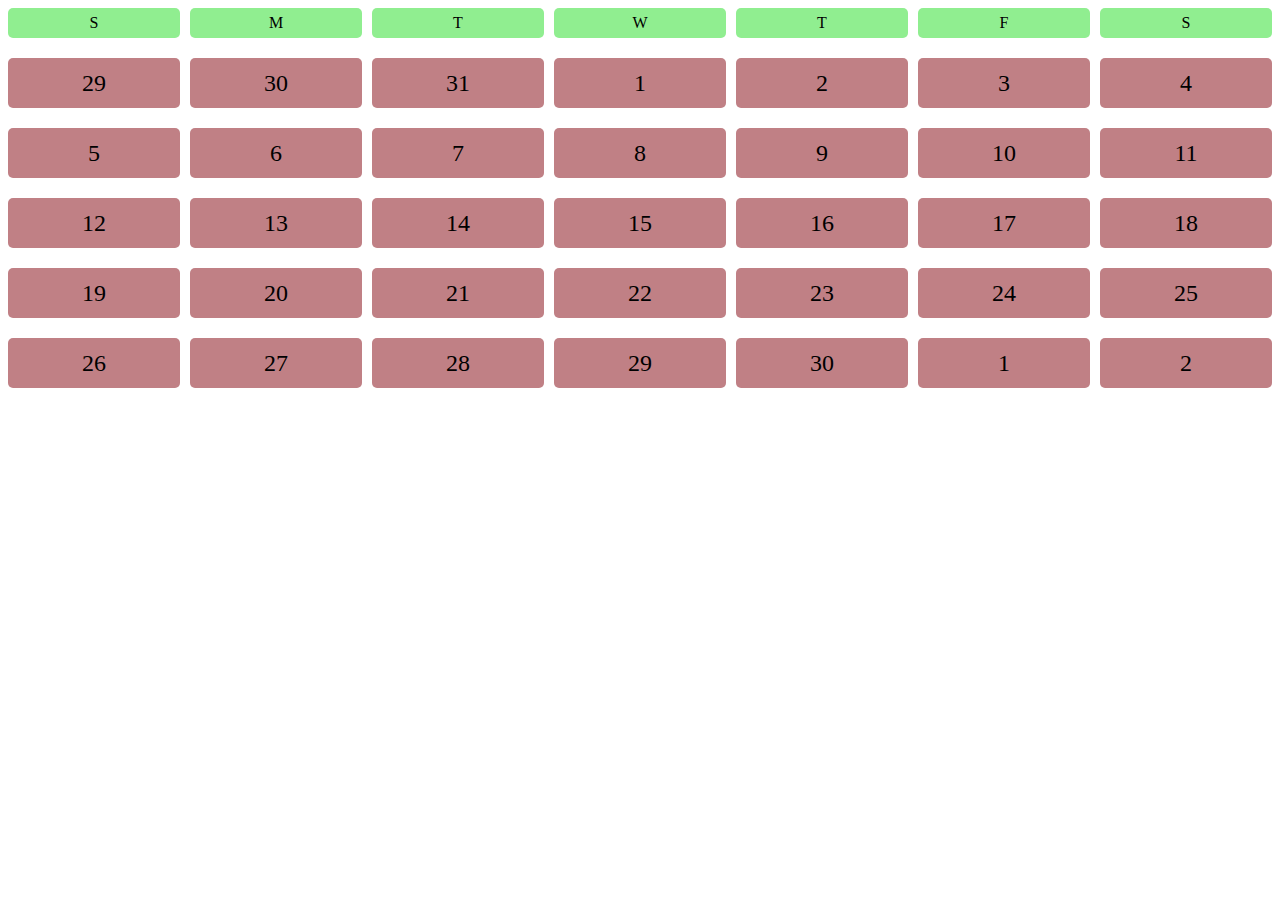
<file: calendar.html>
<!DOCTYPE html>
<html lang="en">

<head>
    <meta charset="UTF-8">
    <meta name="viewport" content="width=device-width, initial-scale=1.0">
    <title>Calendar</title>
    <style>
        .calendar {
            display: grid;
            grid-template-columns: repeat(7, 1fr);
            grid-template-rows: 30px repeat(5, 50px);
            row-gap: 20px;
            column-gap: 10px;
        }

        .date,
        .day {
            background-color: rgb(192, 128, 133);
            border-radius: 5px;
            display: flex;
            justify-content: center;
            align-items: center;
            font-size: 1.5em;
        }

        .day {
            background-color: lightgreen;
            font-size: 1em;
        }
    </style>
</head>

<body>
    <div class="calendar">
        <div class="day">S</div>
        <div class="day">M</div>
        <div class="day">T</div>
        <div class="day">W</div>
        <div class="day">T</div>
        <div class="day">F</div>
        <div class="day">S</div>
        <div class="date">29</div>
        <div class="date">30</div>
        <div class="date">31</div>
        <div class="date">1</div>
        <div class="date">2</div>
        <div class="date">3</div>
        <div class="date">4</div>
        <div class="date">5</div>
        <div class="date">6</div>
        <div class="date">7</div>
        <div class="date">8</div>
        <div class="date">9</div>
        <div class="date">10</div>
        <div class="date">11</div>
        <div class="date">12</div>
        <div class="date">13</div>
        <div class="date">14</div>
        <div class="date">15</div>
        <div class="date">16</div>
        <div class="date">17</div>
        <div class="date">18</div>
        <div class="date">19</div>
        <div class="date">20</div>
        <div class="date">21</div>
        <div class="date">22</div>
        <div class="date">23</div>
        <div class="date">24</div>
        <div class="date">25</div>
        <div class="date">26</div>
        <div class="date">27</div>
        <div class="date">28</div>
        <div class="date">29</div>
        <div class="date">30</div>
        <div class="date">1</div>
        <div class="date">2</div>
    </div>
</body>

</html>
</file>
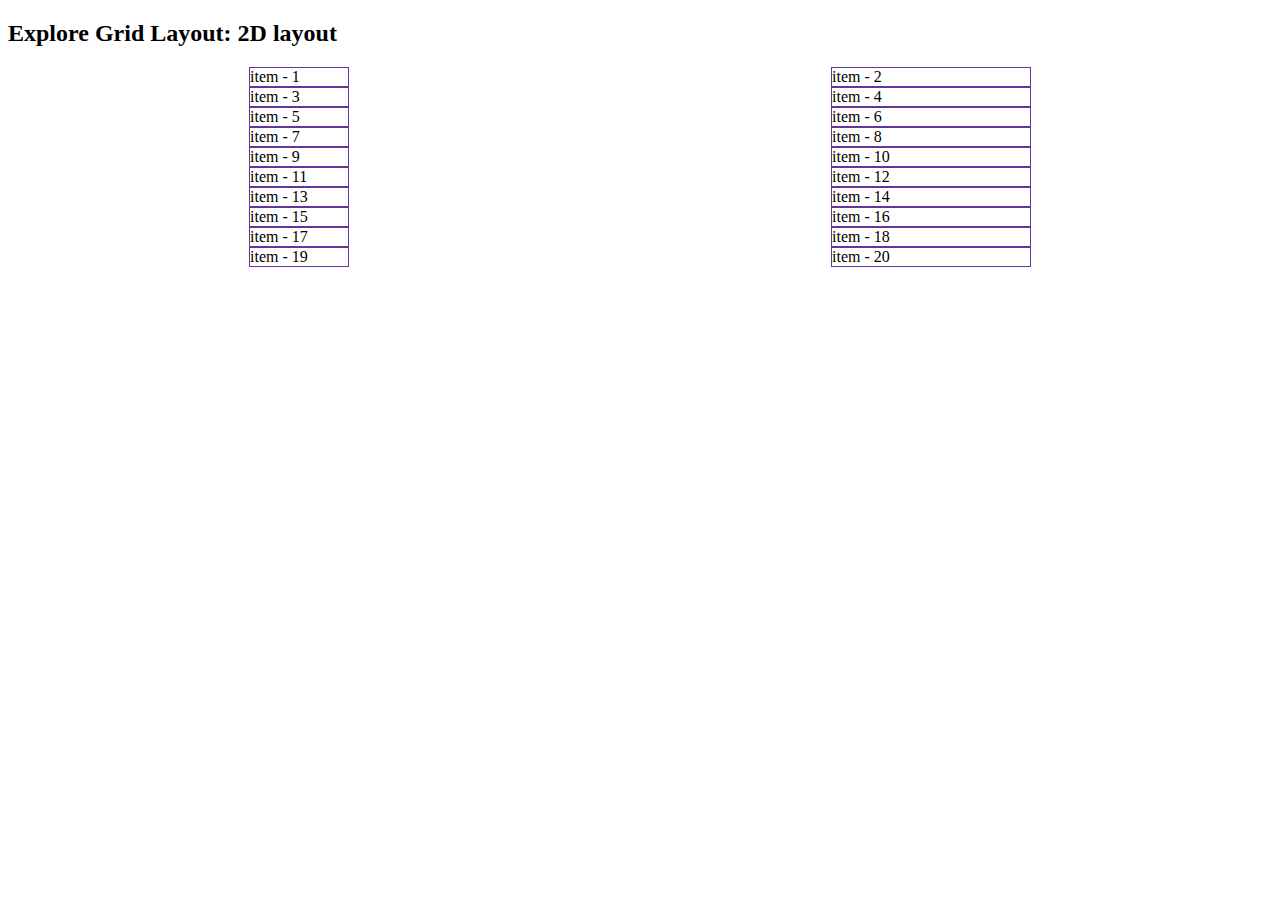
<file: grid.html>
<!DOCTYPE html>
<html lang="en">

<head>
    <meta charset="UTF-8">
    <meta name="viewport" content="width=device-width, initial-scale=1.0">
    <title>Grid Layout</title>

    <style>
        .container {
            display: grid;
            /* grid-template-columns: 200px 300px 200px 200px 100px; */
            /* grid-template-columns: repeat(2, 100px) 200px 150px; */
            /* grid-template-columns: repeat(4, 1fr) 2fr; */
            /* grid-template-columns: 100px 200px auto; */
            grid-template-columns: 100px 200px;
            justify-content: space-around
        }

        .item {
            border: 1px solid rebeccapurple;
        }
    </style>
</head>

<body>
    <h2>Explore Grid Layout: 2D layout</h2>

    <div class="container">
        <div class="item">item - 1</div>
        <div class="item">item - 2</div>
        <div class="item">item - 3</div>
        <div class="item">item - 4</div>
        <div class="item">item - 5</div>
        <div class="item">item - 6</div>
        <div class="item">item - 7</div>
        <div class="item">item - 8</div>
        <div class="item">item - 9</div>
        <div class="item">item - 10</div>
        <div class="item">item - 11</div>
        <div class="item">item - 12</div>
        <div class="item">item - 13</div>
        <div class="item">item - 14</div>
        <div class="item">item - 15</div>
        <div class="item">item - 16</div>
        <div class="item">item - 17</div>
        <div class="item">item - 18</div>
        <div class="item">item - 19</div>
        <div class="item">item - 20</div>
    </div>
</body>

</html>
</file>
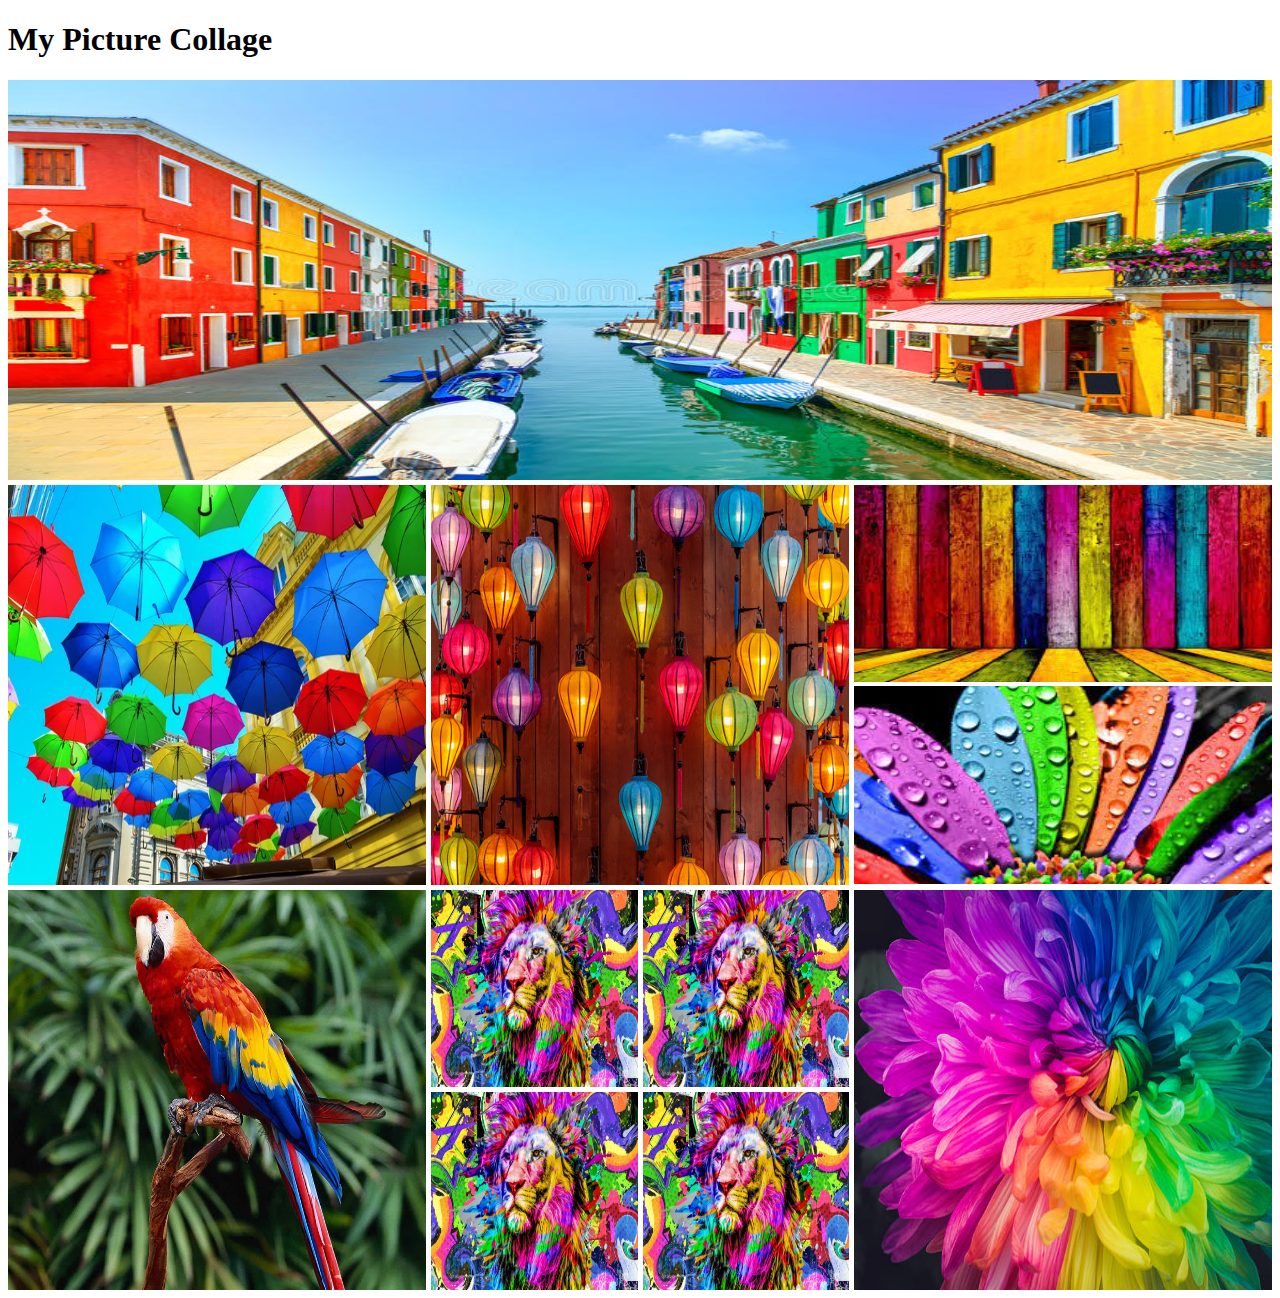
<file: simple-responsive-examples/collage.html>
<!DOCTYPE html>
<html lang="en">

<head>
    <meta charset="UTF-8">
    <meta name="viewport" content="width=device-width, initial-scale=1.0">
    <title>Picture Collage</title>
    <link rel="stylesheet" href="styles/collage.css">
</head>

<body>
    <header>
        <h1>My Picture Collage</h1>
    </header>
    <main>
        <section>
            <div class="row">
                <img src="images/A.jpg" alt="">
            </div>
            <div class="row">
                <div>
                    <img src="images/B.jpg" alt="">
                </div>
                <div>
                    <img src="images/C.jpg" alt="">
                </div>
                <div class="vertical-collage">
                    <img src="images/D.jpg" alt="">
                    <img src="images/E.jpg" alt="">
                </div>
            </div>
            <div class="row">
                <div>
                    <img src="images/F.jpg" alt="">
                </div>
                <div class="square-collage">
                    <img src="images/G.jpg" alt="">
                    <img src="images/G.jpg" alt="">
                    <img src="images/G.jpg" alt="">
                    <img src="images/G.jpg" alt="">
                </div>
                <div>
                    <img src="images/H.jpg" alt="">
                </div>
            </div>
        </section>
    </main>
</body>

</html>
</file>
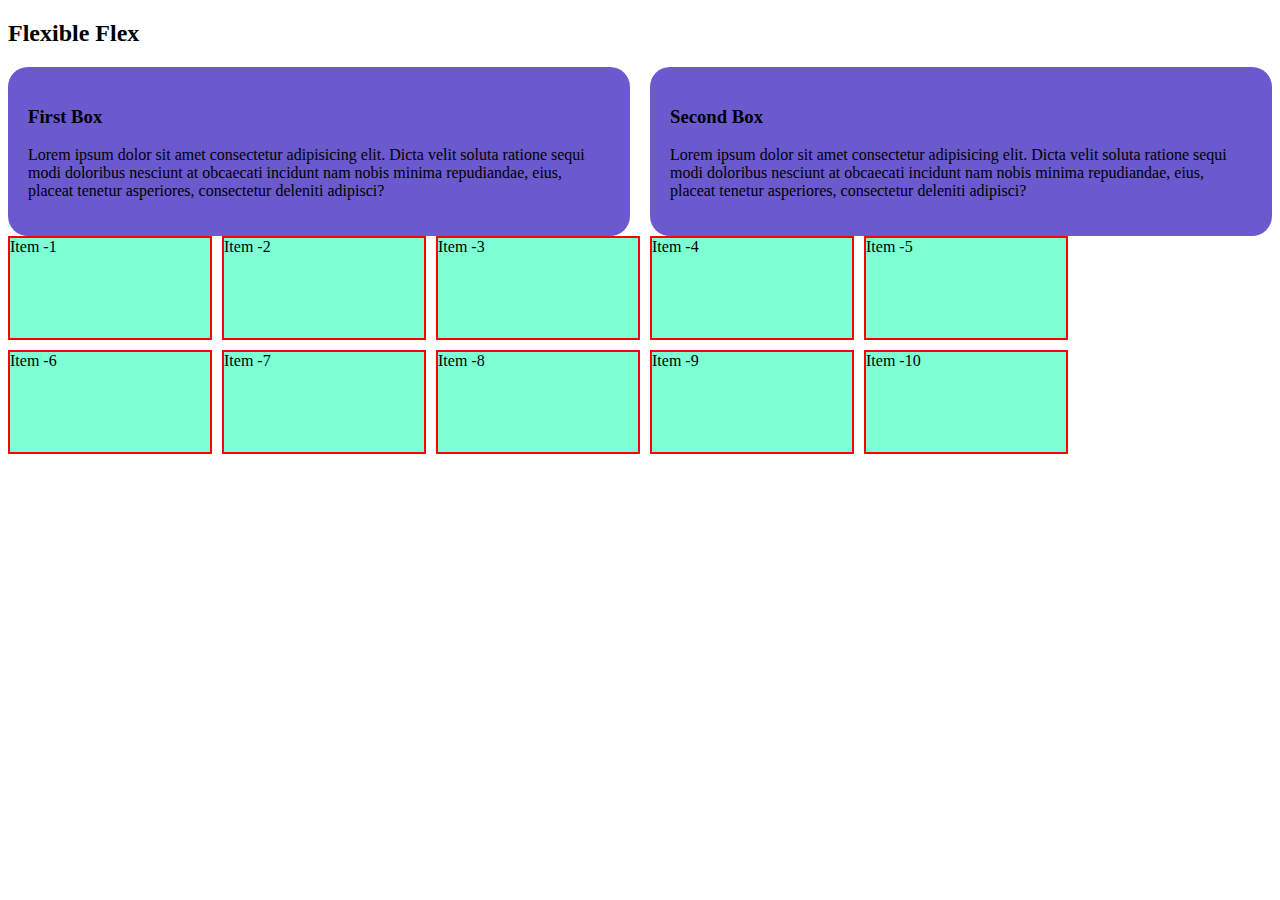
<file: simple-responsive-examples/flex.html>
<!DOCTYPE html>
<html lang="en">
<head>
    <meta charset="UTF-8">
    <meta name="viewport" content="width=device-width, initial-scale=1.0">
    <title>Responsive Flex</title>
    <style>
        .container{
            display: flex;
            gap: 20px;
        }
        .box{
            background-color: slateblue;
            padding: 20px;
            border-radius: 20px;
        }
        .container2{
            display: flex;
            flex-wrap: wrap;
            gap: 10px;
        }
        .item{
            width: 200px;
            height: 100px;
            background-color: aquamarine;
            border: 2px solid red;
        }
        @media screen and (max-width: 576px) {
            .container{
                flex-direction: column;
            }
        }
    </style>
</head>
<body>
    <h2>Flexible Flex</h2>
    <div class="container">
        <div class="box">
            <h3>First Box</h3>
            <p>Lorem ipsum dolor sit amet consectetur adipisicing elit. Dicta velit soluta ratione sequi modi doloribus nesciunt at obcaecati incidunt nam nobis minima repudiandae, eius, placeat tenetur asperiores, consectetur deleniti adipisci?</p>
        </div>
        <div class="box">
            <h3>Second Box</h3>
            <p>Lorem ipsum dolor sit amet consectetur adipisicing elit. Dicta velit soluta ratione sequi modi doloribus nesciunt at obcaecati incidunt nam nobis minima repudiandae, eius, placeat tenetur asperiores, consectetur deleniti adipisci?</p>
        </div>
    </div>
    <div class="container2">
        <div class="item">Item -1</div>
        <div class="item">Item -2</div>
        <div class="item">Item -3</div>
        <div class="item">Item -4</div>
        <div class="item">Item -5</div>
        <div class="item">Item -6</div>
        <div class="item">Item -7</div>
        <div class="item">Item -8</div>
        <div class="item">Item -9</div>
        <div class="item">Item -10</div>
    </div>
</body>
</html>
</file>
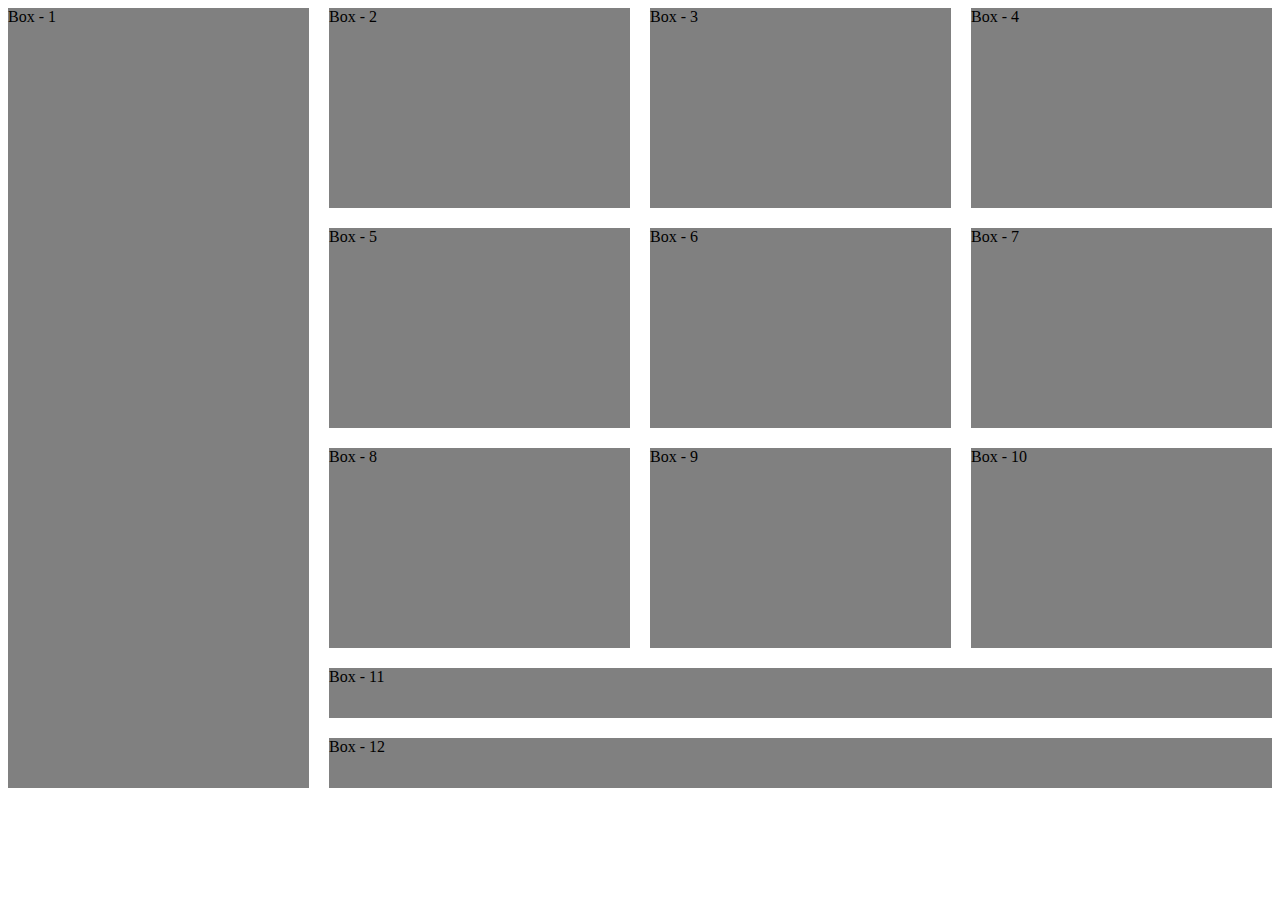
<file: simple-responsive-examples/grid.html>
<!DOCTYPE html>
<html lang="en">
<head>
    <meta charset="UTF-8">
    <meta name="viewport" content="width=device-width, initial-scale=1.0">
    <title>Document</title>
    <style>
        .container{
            display: grid;
            grid-template-columns: repeat(4, 1fr);
            grid-template-rows: repeat(3, 200px) 50px 50px;
            gap: 20px;
        }
        .box{
            background-color: gray;
            
        }
        #box-1{
            grid-row: span 5;
        }
        #box-11, #box-12{
            grid-column: span 3;
        }
    </style>
</head>
<body>
    <!-- .container>.box#box-$*12{Box - $} -->
    <div class="container">
        <div class="box" id="box-1">Box - 1</div>
        <div class="box" id="box-2">Box - 2</div>
        <div class="box" id="box-3">Box - 3</div>
        <div class="box" id="box-4">Box - 4</div>
        <div class="box" id="box-5">Box - 5</div>
        <div class="box" id="box-6">Box - 6</div>
        <div class="box" id="box-7">Box - 7</div>
        <div class="box" id="box-8">Box - 8</div>
        <div class="box" id="box-9">Box - 9</div>
        <div class="box" id="box-10">Box - 10</div>
        <div class="box" id="box-11">Box - 11</div>
        <div class="box" id="box-12">Box - 12</div>
    </div>
</body>
</html>
</file>
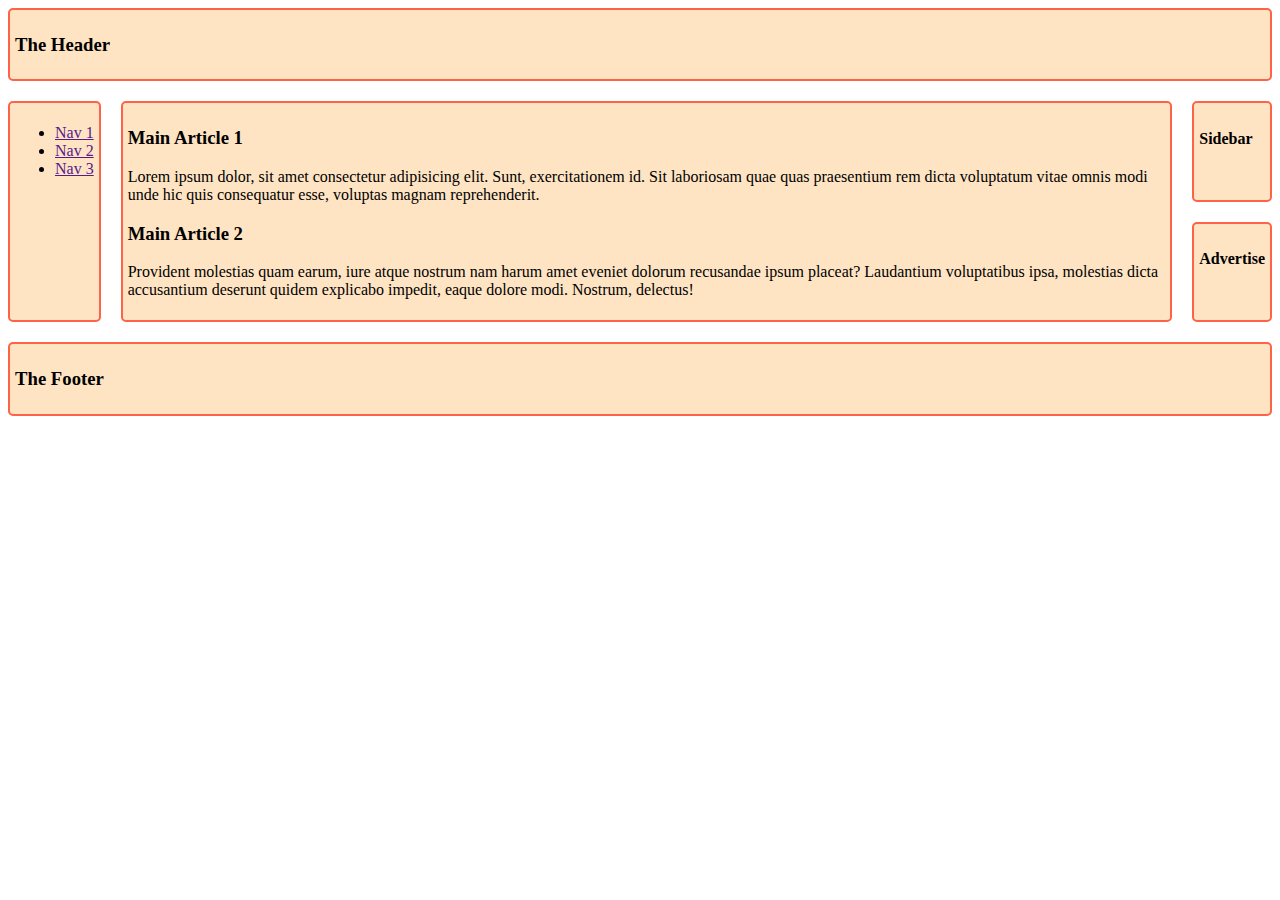
<file: simple-responsive-examples/layout.html>
<!DOCTYPE html>
<html lang="en">

<head>
    <meta charset="UTF-8">
    <meta name="viewport" content="width=device-width, initial-scale=1.0">
    <title>Grid Area Layout</title>
    <link rel="stylesheet" href="styles/layout.css">
</head>

<body class="container">
    <header class="header">
        <h3>The Header</h3>
    </header>
    <nav class="nav">
        <ul>
            <li><a href="">Nav 1</a></li>
            <li><a href="">Nav 2</a></li>
            <li><a href="">Nav 3</a></li>
        </ul>
    </nav>
    <main class="main">
        <!-- article*2>h3{Main Article $}+p>lorem -->
        <article>
            <h3>Main Article 1</h3>
            <p>Lorem ipsum dolor, sit amet consectetur adipisicing elit. Sunt, exercitationem id. Sit laboriosam quae
                quas praesentium rem dicta voluptatum vitae omnis modi unde hic quis consequatur esse, voluptas magnam
                reprehenderit.</p>
        </article>
        <article>
            <h3>Main Article 2</h3>
            <p>Provident molestias quam earum, iure atque nostrum nam harum amet eveniet dolorum recusandae ipsum
                placeat? Laudantium voluptatibus ipsa, molestias dicta accusantium deserunt quidem explicabo impedit,
                eaque dolore modi. Nostrum, delectus!</p>
        </article>
    </main>

    <div class="sidebar">
        <h4>Sidebar</h4>
    </div>
    <div class="advertise">
        <h4>Advertise</h4>
    </div>

    <footer class="footer">
        <h3>The Footer</h3>
    </footer>
</body>

</html>
</file>
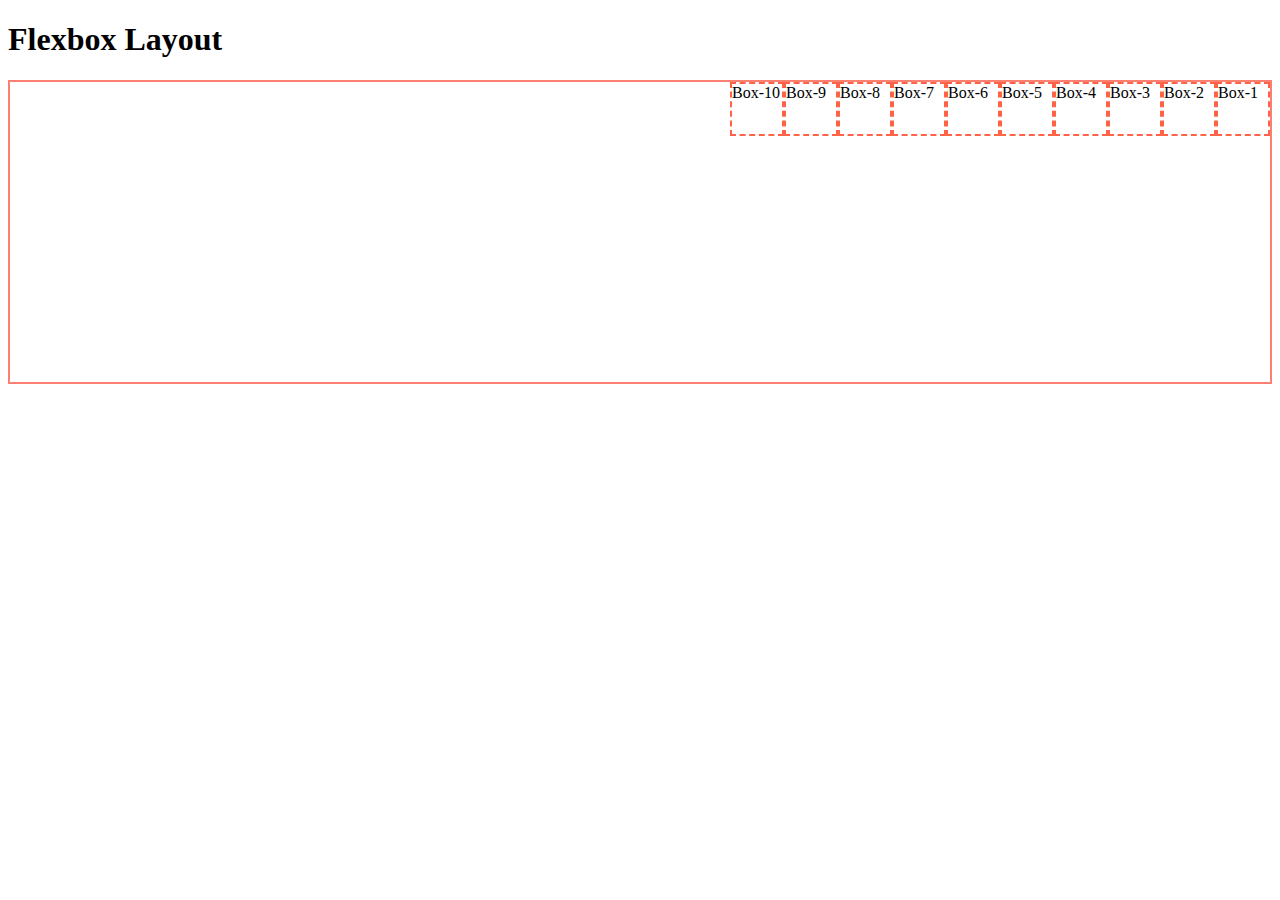
<file: simple-responsive-layout/flexbox.html>
<!DOCTYPE html>
<html lang="en">
<head>
    <meta charset="UTF-8">
    <meta name="viewport" content="width=device-width, initial-scale=1.0">
    <title>FlexBox</title>
    <style>
        .container{
            border: 2px solid salmon;
            display: flex; 
            flex-direction: row-reverse;
            height: 300px;
            flex-wrap: wrap;
        }
        .box{
            border: 2px dashed tomato;
            width: 50px;
            height: 50px;
        }
    </style>
</head>
<body>
    <h1>Flexbox Layout</h1>
    <div class="container">
        <div class="box">Box-1</div>
        <div class="box">Box-2</div>
        <div class="box">Box-3</div>
        <div class="box">Box-4</div>
        <div class="box">Box-5</div>
        <div class="box">Box-6</div>
        <div class="box">Box-7</div>
        <div class="box">Box-8</div>
        <div class="box">Box-9</div>
        <div class="box">Box-10</div>
    </div>
</body>
</html>
</file>
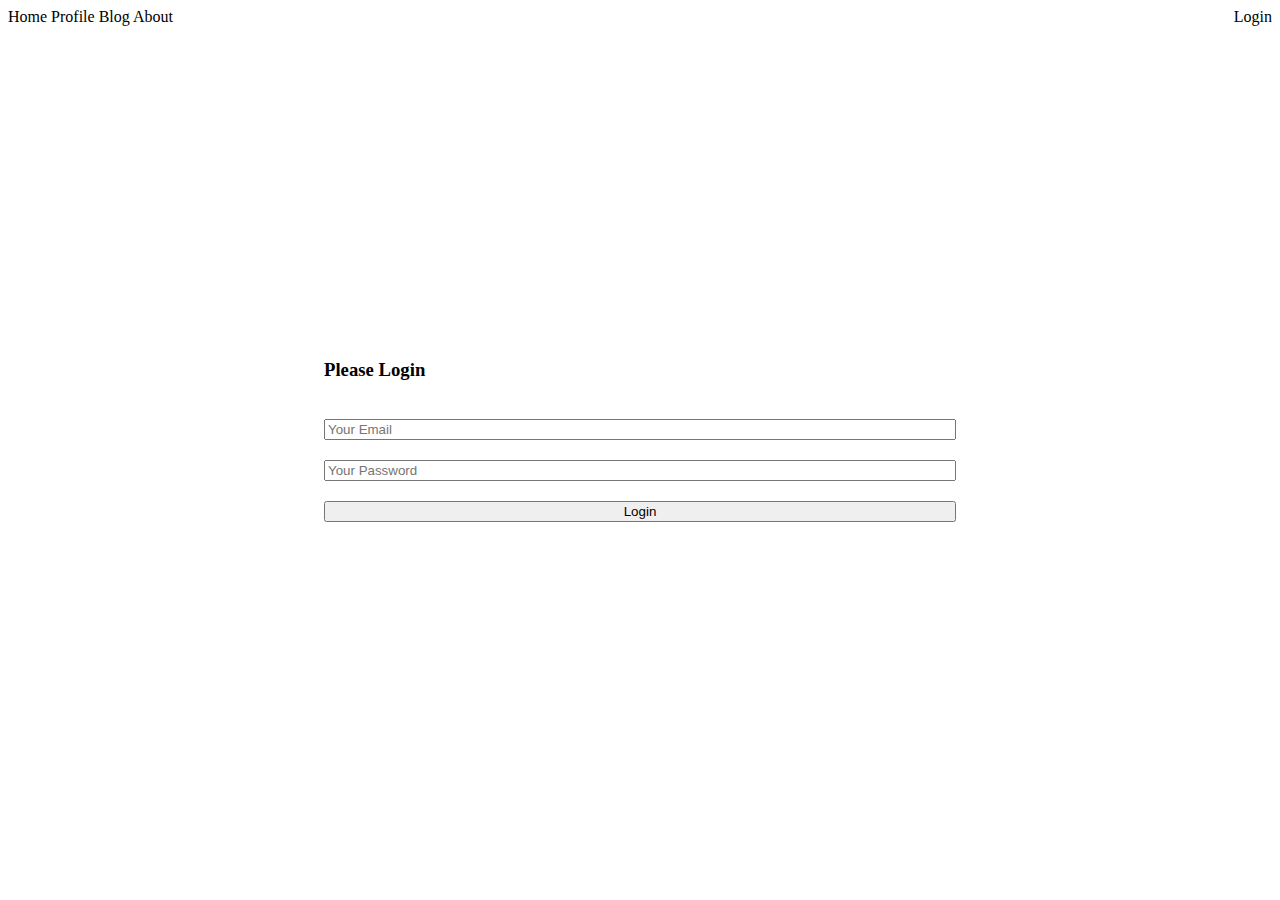
<file: simple-responsive-layout/form.html>
<!DOCTYPE html>
<html lang="en">

<head>
    <meta charset="UTF-8">
    <meta name="viewport" content="width=device-width, initial-scale=1.0">
    <title>Form</title>
    <style>
        nav {
            display: flex;
            justify-content: space-between;
        }

        nav a {
            text-decoration: none;
            color: black;
        }
        .login-form-container{
            display: flex;
            justify-content: center;
            align-items: center;
            height: 90vh;
            /* border: 1px solid red; */
        }
        .login-form{
            display: flex;
            flex-direction: column;
            justify-content: center;
            /* border: 2px solid blueviolet; */
            width: 50%;
        }
        .login-form input{
            margin-top: 20px;
        }
    </style>
</head>

<body>
    <nav>
        <div>
            <a href="">Home</a>
            <a href="">Profile</a>
            <a href="">Blog</a>
            <a href="">About</a>
        </div>
        <a href="">Login</a>
    </nav>

    <section class="login-form-container">
        <form class="login-form">
            <h3>Please Login</h3>
            <input type="email" name="" id="" placeholder="Your Email" required>
            <input type="password" name="" id="" placeholder="Your Password" required>
            <input type="submit" value="Login">
        </form>
    </section>
</body>

</html>
</file>
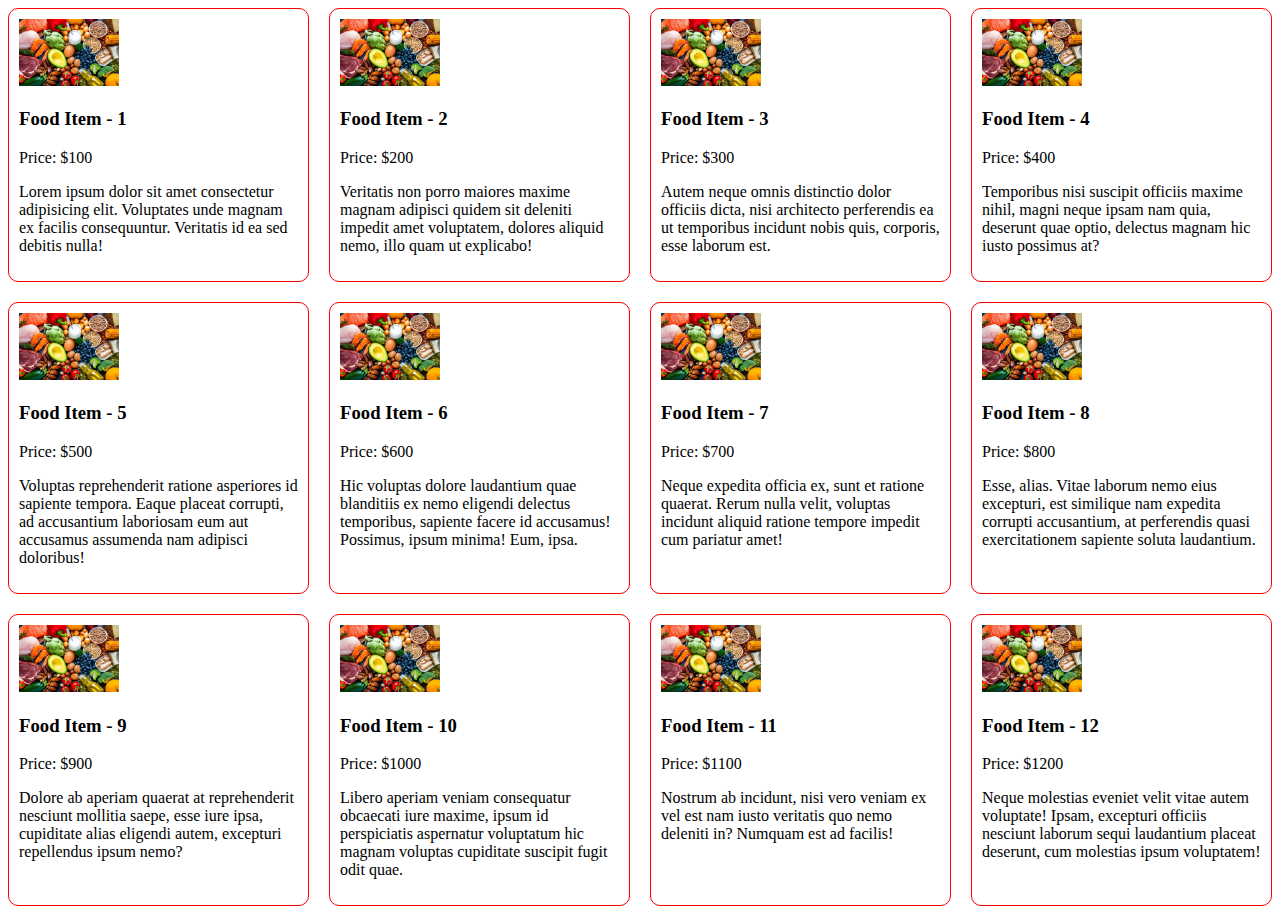
<file: simple-responsive-layout/media.html>
<!DOCTYPE html>
<html lang="en">
<head>
    <meta charset="UTF-8">
    <meta name="viewport" content="width=device-width, initial-scale=1.0">
    <title>Document</title>
    <style>
        .container{
            display: grid;
            grid-template-columns: repeat(4, 1fr);
            gap: 20px;
        }
        .food{
            border: 1px solid red;
            padding: 10px;
            border-radius: 10px;
        }
        .food img{
            width: 100px;
        }

        /* simple media query */
        @media screen and (max-width: 576px) {
            .container{
            grid-template-columns: repeat(1, 1fr);
            }
        }
    </style>
</head>
<body>
    <!-- .container>.food*12>img[src="images/food.jpg"]+h3{Food Item - $}+p{Price: \$$00}+p>lorem20 -->
    <div class="container">
        <div class="food">
            <img src="images/food.jpg" alt="">
            <h3>Food Item - 1</h3>
            <p>Price: $100</p>
            <p>Lorem ipsum dolor sit amet consectetur adipisicing elit. Voluptates unde magnam ex facilis consequuntur. Veritatis id ea sed debitis nulla!</p>
        </div>
        <div class="food">
            <img src="images/food.jpg" alt="">
            <h3>Food Item - 2</h3>
            <p>Price: $200</p>
            <p>Veritatis non porro maiores maxime magnam adipisci quidem sit deleniti impedit amet voluptatem, dolores aliquid nemo, illo quam ut explicabo!</p>
        </div>
        <div class="food">
            <img src="images/food.jpg" alt="">
            <h3>Food Item - 3</h3>
            <p>Price: $300</p>
            <p>Autem neque omnis distinctio dolor officiis dicta, nisi architecto perferendis ea ut temporibus incidunt nobis quis, corporis, esse laborum est.</p>
        </div>
        <div class="food">
            <img src="images/food.jpg" alt="">
            <h3>Food Item - 4</h3>
            <p>Price: $400</p>
            <p>Temporibus nisi suscipit officiis maxime nihil, magni neque ipsam nam quia, deserunt quae optio, delectus magnam hic iusto possimus at?</p>
        </div>
        <div class="food">
            <img src="images/food.jpg" alt="">
            <h3>Food Item - 5</h3>
            <p>Price: $500</p>
            <p>Voluptas reprehenderit ratione asperiores id sapiente tempora. Eaque placeat corrupti, ad accusantium laboriosam eum aut accusamus assumenda nam adipisci doloribus!</p>
        </div>
        <div class="food">
            <img src="images/food.jpg" alt="">
            <h3>Food Item - 6</h3>
            <p>Price: $600</p>
            <p>Hic voluptas dolore laudantium quae blanditiis ex nemo eligendi delectus temporibus, sapiente facere id accusamus! Possimus, ipsum minima! Eum, ipsa.</p>
        </div>
        <div class="food">
            <img src="images/food.jpg" alt="">
            <h3>Food Item - 7</h3>
            <p>Price: $700</p>
            <p>Neque expedita officia ex, sunt et ratione quaerat. Rerum nulla velit, voluptas incidunt aliquid ratione tempore impedit cum pariatur amet!</p>
        </div>
        <div class="food">
            <img src="images/food.jpg" alt="">
            <h3>Food Item - 8</h3>
            <p>Price: $800</p>
            <p>Esse, alias. Vitae laborum nemo eius excepturi, est similique nam expedita corrupti accusantium, at perferendis quasi exercitationem sapiente soluta laudantium.</p>
        </div>
        <div class="food">
            <img src="images/food.jpg" alt="">
            <h3>Food Item - 9</h3>
            <p>Price: $900</p>
            <p>Dolore ab aperiam quaerat at reprehenderit nesciunt mollitia saepe, esse iure ipsa, cupiditate alias eligendi autem, excepturi repellendus ipsum nemo?</p>
        </div>
        <div class="food">
            <img src="images/food.jpg" alt="">
            <h3>Food Item - 10</h3>
            <p>Price: $1000</p>
            <p>Libero aperiam veniam consequatur obcaecati iure maxime, ipsum id perspiciatis aspernatur voluptatum hic magnam voluptas cupiditate suscipit fugit odit quae.</p>
        </div>
        <div class="food">
            <img src="images/food.jpg" alt="">
            <h3>Food Item - 11</h3>
            <p>Price: $1100</p>
            <p>Nostrum ab incidunt, nisi vero veniam ex vel est nam iusto veritatis quo nemo deleniti in? Numquam est ad facilis!</p>
        </div>
        <div class="food">
            <img src="images/food.jpg" alt="">
            <h3>Food Item - 12</h3>
            <p>Price: $1200</p>
            <p>Neque molestias eveniet velit vitae autem voluptate! Ipsam, excepturi officiis nesciunt laborum sequi laudantium placeat deserunt, cum molestias ipsum voluptatem!</p>
        </div>
    </div>
</body>
</html>
</file>
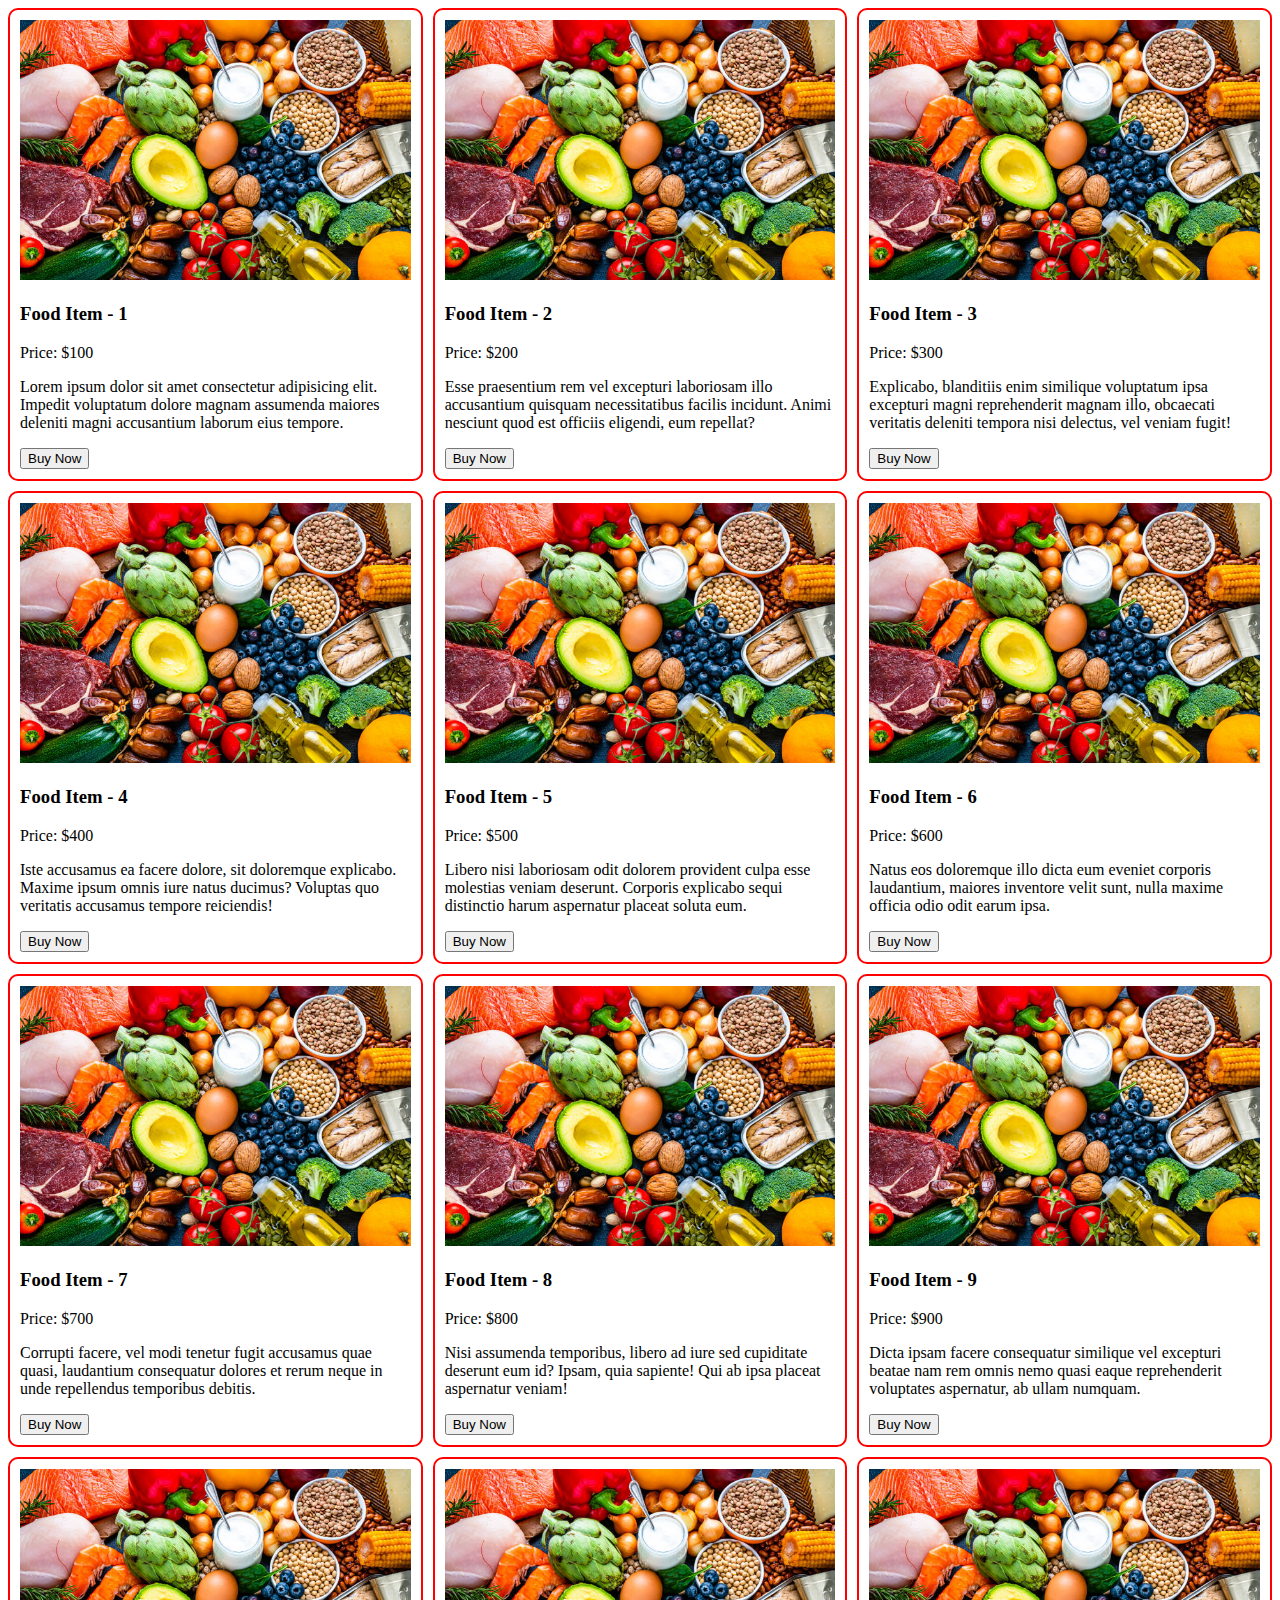
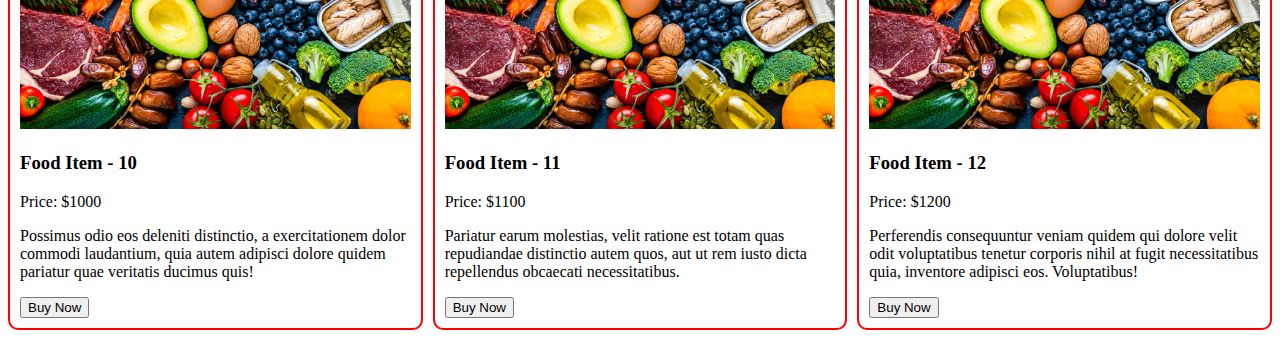
<file: simple-responsive-layout/media_query.html>
<!DOCTYPE html>
<html lang="en">
<head>
    <meta charset="UTF-8">
    <meta name="viewport" content="width=device-width, initial-scale=1.0">
    <title>Media Query</title>
    <style>
        .container{
            display: grid;
            grid-template-columns: repeat(3, 1fr);
            gap: 10px;
        }
        .food{
            border: 2px solid red;
            padding: 10px;
            border-radius: 10px;
        }
        .food img{
            width: 100%;
        }

        /* smaller device  */
        @media screen and (max-width:576px) {
            .container{
                grid-template-columns: repeat(1, 1fr);
            }
            .food{
                background-color: aqua;
            }
        }
        /* medium device  */
        @media screen and (min-width:576px) and (max-width:992px) {
            .container{
                grid-template-columns: repeat(2, 1fr);
            }
        }
    </style>
</head>
<body>
    <!-- .container>.food*12>img[src="images/food.jpg"]+h3{Food Item - $}+p{Price: \$$00}+p>lorem20^btn{Buy Now}  -->
    <div class="container">
        <div class="food">
            <img src="images/food.jpg" alt="">
            <h3>Food Item - 1</h3>
            <p>Price: $100</p>
            <p>Lorem ipsum dolor sit amet consectetur adipisicing elit. Impedit voluptatum dolore magnam assumenda maiores deleniti magni accusantium laborum eius tempore.</p>
            <button>Buy Now</button>
        </div>
        <div class="food">
            <img src="images/food.jpg" alt="">
            <h3>Food Item - 2</h3>
            <p>Price: $200</p>
            <p>Esse praesentium rem vel excepturi laboriosam illo accusantium quisquam necessitatibus facilis incidunt. Animi nesciunt quod est officiis eligendi, eum repellat?</p>
            <button>Buy Now</button>
        </div>
        <div class="food">
            <img src="images/food.jpg" alt="">
            <h3>Food Item - 3</h3>
            <p>Price: $300</p>
            <p>Explicabo, blanditiis enim similique voluptatum ipsa excepturi magni reprehenderit magnam illo, obcaecati veritatis deleniti tempora nisi delectus, vel veniam fugit!</p>
            <button>Buy Now</button>
        </div>
        <div class="food">
            <img src="images/food.jpg" alt="">
            <h3>Food Item - 4</h3>
            <p>Price: $400</p>
            <p>Iste accusamus ea facere dolore, sit doloremque explicabo. Maxime ipsum omnis iure natus ducimus? Voluptas quo veritatis accusamus tempore reiciendis!</p>
            <button>Buy Now</button>
        </div>
        <div class="food">
            <img src="images/food.jpg" alt="">
            <h3>Food Item - 5</h3>
            <p>Price: $500</p>
            <p>Libero nisi laboriosam odit dolorem provident culpa esse molestias veniam deserunt. Corporis explicabo sequi distinctio harum aspernatur placeat soluta eum.</p>
            <button>Buy Now</button>
        </div>
        <div class="food">
            <img src="images/food.jpg" alt="">
            <h3>Food Item - 6</h3>
            <p>Price: $600</p>
            <p>Natus eos doloremque illo dicta eum eveniet corporis laudantium, maiores inventore velit sunt, nulla maxime officia odio odit earum ipsa.</p>
            <button>Buy Now</button>
        </div>
        <div class="food">
            <img src="images/food.jpg" alt="">
            <h3>Food Item - 7</h3>
            <p>Price: $700</p>
            <p>Corrupti facere, vel modi tenetur fugit accusamus quae quasi, laudantium consequatur dolores et rerum neque in unde repellendus temporibus debitis.</p>
            <button>Buy Now</button>
        </div>
        <div class="food">
            <img src="images/food.jpg" alt="">
            <h3>Food Item - 8</h3>
            <p>Price: $800</p>
            <p>Nisi assumenda temporibus, libero ad iure sed cupiditate deserunt eum id? Ipsam, quia sapiente! Qui ab ipsa placeat aspernatur veniam!</p>
            <button>Buy Now</button>
        </div>
        <div class="food">
            <img src="images/food.jpg" alt="">
            <h3>Food Item - 9</h3>
            <p>Price: $900</p>
            <p>Dicta ipsam facere consequatur similique vel excepturi beatae nam rem omnis nemo quasi eaque reprehenderit voluptates aspernatur, ab ullam numquam.</p>
            <button>Buy Now</button>
        </div>
        <div class="food">
            <img src="images/food.jpg" alt="">
            <h3>Food Item - 10</h3>
            <p>Price: $1000</p>
            <p>Possimus odio eos deleniti distinctio, a exercitationem dolor commodi laudantium, quia autem adipisci dolore quidem pariatur quae veritatis ducimus quis!</p>
            <button>Buy Now</button>
        </div>
        <div class="food">
            <img src="images/food.jpg" alt="">
            <h3>Food Item - 11</h3>
            <p>Price: $1100</p>
            <p>Pariatur earum molestias, velit ratione est totam quas repudiandae distinctio autem quos, aut ut rem iusto dicta repellendus obcaecati necessitatibus.</p>
            <button>Buy Now</button>
        </div>
        <div class="food">
            <img src="images/food.jpg" alt="">
            <h3>Food Item - 12</h3>
            <p>Price: $1200</p>
            <p>Perferendis consequuntur veniam quidem qui dolore velit odit voluptatibus tenetur corporis nihil at fugit necessitatibus quia, inventore adipisci eos. Voluptatibus!</p>
            <button>Buy Now</button>
        </div>
    </div>

</body>
</html>
</file>
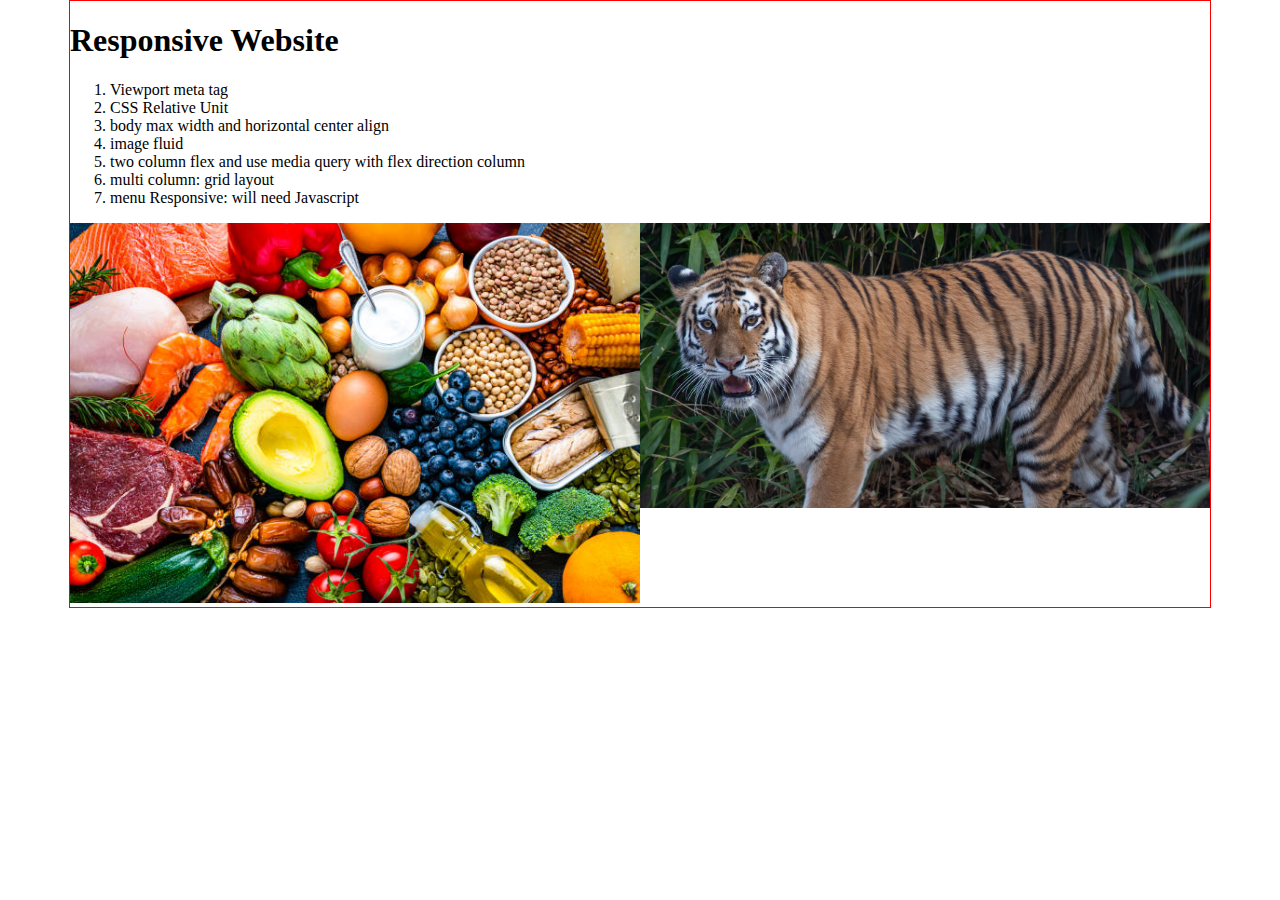
<file: simple-responsive-layout/responsive.html>
<!DOCTYPE html>
<html lang="en">
<head>
    <meta charset="UTF-8">
    <meta name="viewport" content="width=device-width, initial-scale=1.0">
    <title>Responsive Website</title>
    <style>
        body{
            border: 1px solid red;
            max-width: 1140px;
            margin: 0 auto;
        }
        .image-container{
            display: flex;

        }
        .image-container div{
            width: 50%;
        }
        .image-container img{
            width: 100%;
        }
        @media screen and (max-width:576px){
            .image-container{
                flex-direction: column-reverse;
            }
            .image-container div{
                width: 100%;
            }
        }
    </style>
</head>
<body>
    <h1>Responsive Website</h1>
    <header>
        <ol>
            <li>Viewport meta tag</li>
            <li>CSS Relative Unit</li>
            <li>body max width and horizontal center align</li>
            <li>image fluid</li>
            <li>two column flex and use media query with flex direction column</li>
            <li>multi column: grid layout</li>
            <li>menu Responsive: will need Javascript</li>
        </ol>
    </header>
    <main>
        <div class="image-container">
            <div>
        <img src="images/food.jpg" alt="">
            </div>
            <div>
        <img src="images/tiger.jpg" alt="">
            </div>
        </div>
    </main>
</body>
</html>
</file>
<file: simple-responsive-examples/styles/collage.css>
img{
    width: 100%;
    height: 100%;
}
.row{
    height: 400px;
    display: flex;
    gap: 5px;
    margin-bottom: 5px;
}
.row > div{
    flex: 1;
}
.vertical-collage img{
    height: calc((100% - 5px)/2);
}
.square-collage{
    display: grid;
    grid-template-columns: repeat(2, 1fr);
    gap: 5px;
}

/* Responsive Media Query */
@media screen and (max-width:576px) {
    .row{
        flex-direction: column;
        height: auto;
    }
    .square-collage{
        grid-template-columns: 1fr;
    }
}

/* medium devices */
@media screen and (min-width:576px) and (max-width:992px) {
    .row{
        flex-direction: column;
        height: auto;
    }
}
</file>
<file: simple-responsive-examples/styles/layout.css>
.header,
.nav,
.main,
.sidebar,
.advertise,
.footer {
    background-color: bisque;
    border: 2px solid tomato;
    padding: 5px;
    border-radius: 5px;
}

.header {
    grid-area: header;
}

.nav {
    grid-area: nav;
}

.main {
    grid-area: main;
}

.sidebar {
    grid-area: sidebar;
}

.advertise {
    grid-area: advertise;
}

.footer {
    grid-area: footer;
}

.container {
    display: grid;
    gap: 20px;
    grid-template-areas:
        "header  header   header     header"
        "nav     main      main      sidebar"
        "nav     main      main      advertise"
        "footer  footer   footer     footer"
    ;
}

@media screen and (max-width:576px) {
    .container {
        grid-template-areas:
            "header"
            "nav"
            "main"
            "sidebar"
            "advertise"
            "footer"
        ;
    }
}

@media screen and (min-width:576px) and (max-width:992px) {
    .container {
        grid-template-areas:
            "header header header"
            "nav     nav    nav"
            "sidebar main  main"
            "sidebar"
            "advertise footer footer"
        ;
    }
}
</file>
